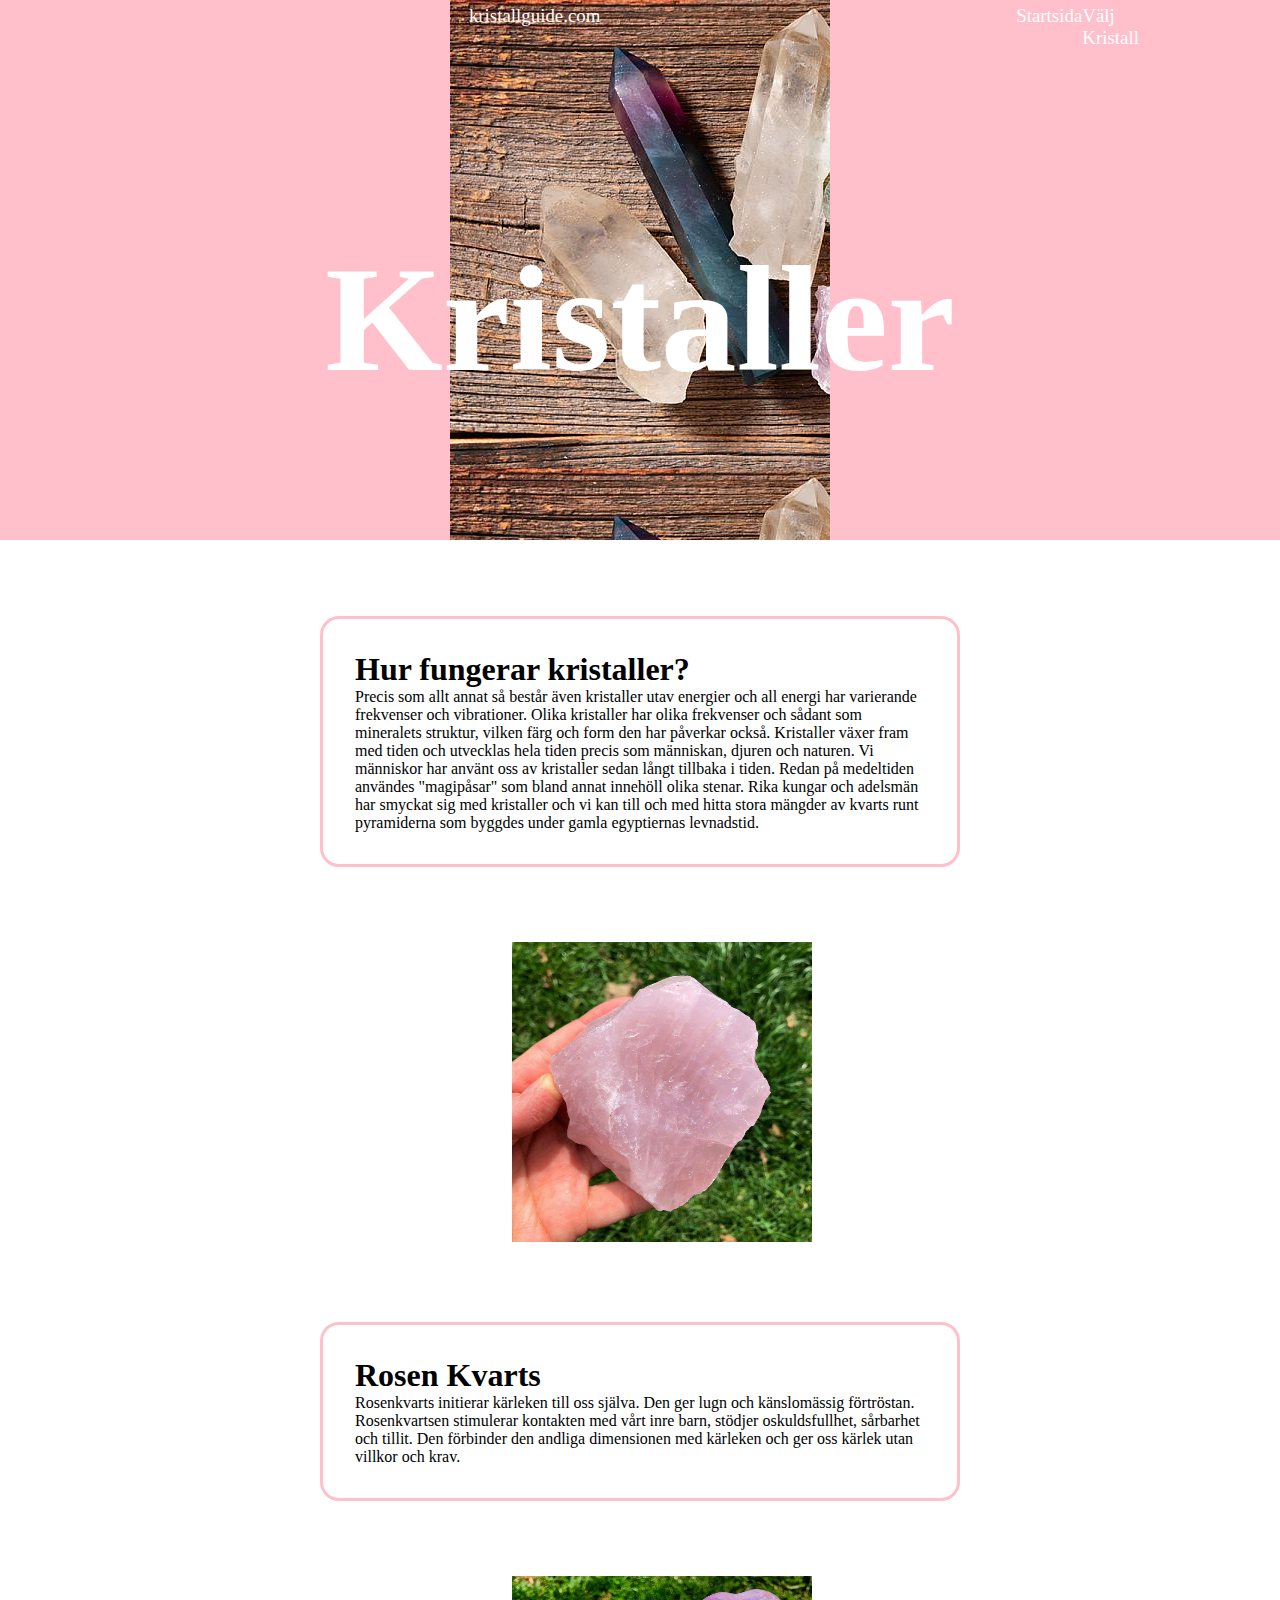
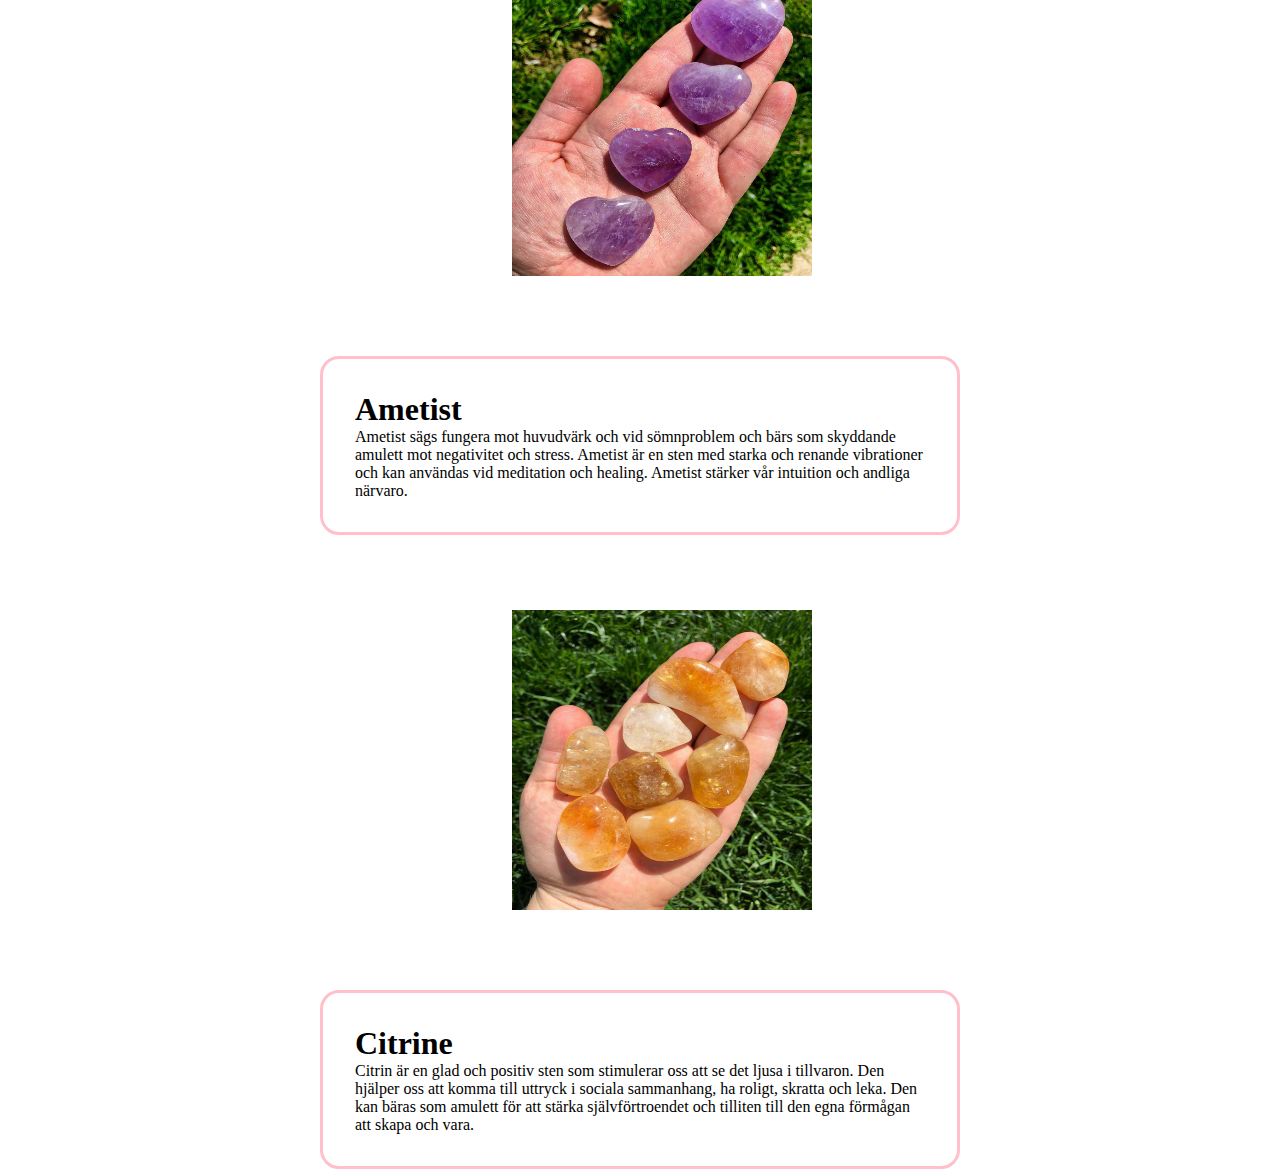
<file: index.html>
<!DOCTYPE html>
<html lang="en">
<head>
    <meta charset="UTF-8">
    <meta http-equiv="X-UA-Compatible" content="IE=edge">
    <meta name="viewport" content="width=device-width, initial-scale=1.0">
    <title>Kristal Guide</title>
    <link rel="stylesheet" href="style.css">
</head>
<body>
    <section class="main">
        <div class="top">
            <p class="kristallguide">kristallguide.com</p>
            <a href="index.html" class="topbuttons1">Startsida</a>
            <a href="https://www.youtube.com/watch?v=EgFAs5j5fc8" class="topbuttons2">Välj Kristall</a>
        </div>

        <div class="title">
            <h1>
                Kristaller
            </h1>
        </div>
            
    </section>
    <section class="paragraph">

        <h1>
            Hur fungerar kristaller?
        </h1>
        
        <p>
            Precis som allt annat så består även kristaller utav energier och all energi har varierande frekvenser och vibrationer. Olika kristaller har olika frekvenser och sådant som mineralets struktur, vilken färg och form den har påverkar också. Kristaller växer fram med tiden och utvecklas hela tiden precis som människan, djuren och naturen. 
            Vi människor har använt oss av kristaller sedan långt tillbaka i tiden. Redan på medeltiden användes "magipåsar" som bland annat innehöll olika stenar. Rika kungar och adelsmän har smyckat sig med kristaller och vi kan till och med hitta stora mängder av kvarts runt pyramiderna som byggdes under gamla egyptiernas levnadstid.
        </p>
    </section>
    <img src="rose quartz.jpg" width="300" height="300">
    <section class="rosenkvarts">
        <h1>
            Rosen Kvarts
        </h1>

        <p>
            Rosenkvarts initierar kärleken till oss själva. Den ger lugn och känslomässig förtröstan. Rosenkvartsen stimulerar kontakten med vårt inre barn, stödjer oskuldsfullhet, sårbarhet och tillit. Den förbinder den andliga dimensionen med kärleken och ger oss kärlek utan villkor och krav. 
        </p>
    </section>
    <img src="amethyst.jpg" width="300" height="300">
    <section class="ametist">
        <h1>
            Ametist
        </h1>

        <p>
            Ametist sägs fungera mot huvudvärk och vid sömnproblem och bärs som skyddande amulett mot negativitet och stress. Ametist är en sten med starka och renande vibrationer och kan användas vid meditation och healing. Ametist stärker vår intuition och andliga närvaro. 
        </p>
    </section>
    <img src="citrine.jpg" width="300" height="300">
    <section class="citrine">
        <h1>
            Citrine
        </h1>

        <p>
            Citrin är en glad och positiv sten som stimulerar oss att se det ljusa i tillvaron. Den hjälper oss att komma till uttryck i sociala sammanhang, ha roligt, skratta och leka. Den kan bäras som amulett för att stärka självförtroendet och tilliten till den egna förmågan att skapa och vara. 
        </p>
    </section>
</body>
</html>
</file>
<file: style.css>
* {
  margin: 0;
  padding: 0;
  transition: all 500ms;
}

.main {
  height: 60vh;
  background-image: url(kristaller.jpg);
  border: solid;
  border-color: pink;
  border-width: 50vh;
  border-top: 5cm;
  border-bottom: 5cm;
}

.title {
  display: flex;
  height: 100%;
  color: white;
  justify-content: center;
  align-items: center;
  font-size: 2cm;
}

.top {
  display: flex;
  justify-content: space-between;
}

.kristallguide {
  color: white;
  margin-left: 5mm;
  margin-right: 22em;
  margin-top: 5px;
  font-size: 5mm;
}

.topbuttons1 {
  text-decoration: none;
  color: white;
  margin-top: 5px;
  font-size: 5mm;
}

.topbuttons1:hover {
  color: pink;
  border-bottom: solid;
}

.topbuttons2 {
  text-decoration: none;
  color: white;
  margin-right: 5mm;
  margin-top: 5px;
  font-size: 5mm;
}

.topbuttons2:hover {
  color: pink;
  border-bottom: solid;
}

.paragraph {
  color: black;
  margin-left: 25%;
  margin-right: 25%;
  border: solid;
  border-color: pink;
  border-radius: 5mm;
  border-width: 1mm;
  padding: 2em;
  margin-top: 2cm;
}

img{
  margin-top: 2cm;
  margin-left: 40%;
  margin-right: 40%;
}

.rosenkvarts{
  margin-left: 25%;
  margin-right: 25%;
  border: solid;
  border-color: pink;
  border-radius: 5mm;
  border-width: 1mm;
  padding: 2em;
  margin-top: 2cm;
}

.ametist{
  margin-left: 25%;
  margin-right: 25%;
  border: solid;
  border-color: pink;
  border-radius: 5mm;
  border-width: 1mm;
  padding: 2em;
  margin-top: 2cm;
}

.citrine{
  margin-left: 25%;
  margin-right: 25%;
  border: solid;
  border-color: pink;
  border-radius: 5mm;
  border-width: 1mm;
  padding: 2em;
  margin-top: 2cm;
}
</file>
